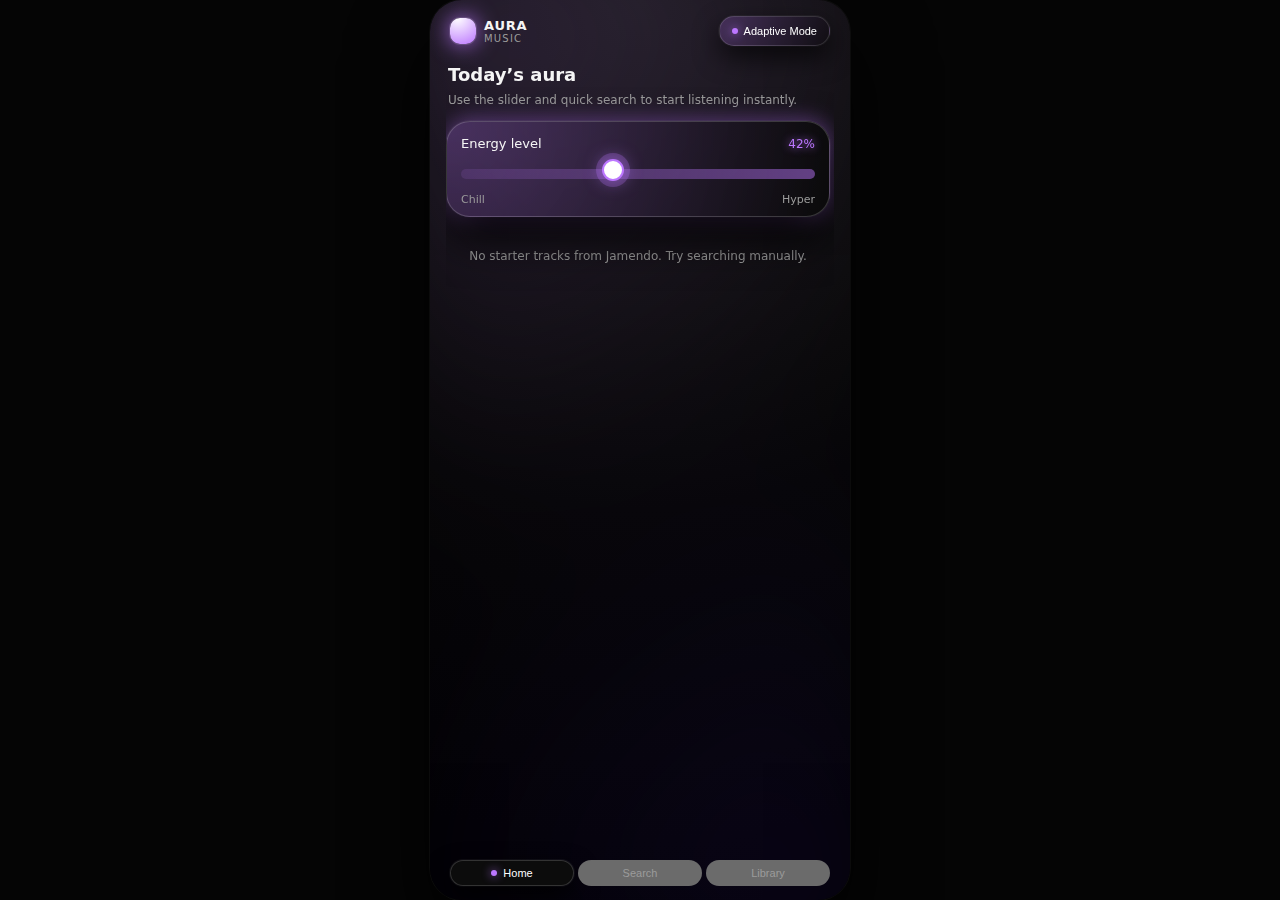
<file: HTMLPage1.html>
﻿<!DOCTYPE html>
<html lang="en">
<head>
    <meta charset="UTF-8" />
    <title>AURA Music</title>

    <meta name="viewport" content="width=device-width, initial-scale=1, viewport-fit=cover, maximum-scale=1, user-scalable=no">
    <meta name="mobile-web-app-capable" content="yes">
    <meta name="theme-color" content="#050505">
    <meta name="apple-mobile-web-app-capable" content="yes">
    <meta name="apple-mobile-web-app-status-bar-style" content="black-translucent">

    <script src="https://telegram.org/js/telegram-web-app.js"></script>

    <style>
        :root {
            color-scheme: dark;
            --bg: #050505;
            --accent: #bc77ff;
            --border-soft: rgba(255, 255, 255, 0.1);
            --text-main: #f5f5f5;
            --text-muted: #9b9b9b;
            --radius-lg: 24px;
            --radius-md: 18px;
            --radius-sm: 999px;
            --blur-strong: 20px;
            --transition-fast: 150ms ease-out;
            --transition-med: 220ms ease-out;
        }

        * {
            box-sizing: border-box;
            -webkit-tap-highlight-color: transparent;
        }

        html, body {
            margin: 0;
            padding: 0;
            width: 100%;
            height: 100%;
            background: var(--bg);
            color: var(--text-main);
            font-family: -apple-system, BlinkMacSystemFont, system-ui, "SF Pro Text", sans-serif;
            overscroll-behavior: none;
            -webkit-touch-callout: none;
            -webkit-user-select: none;
            -moz-user-select: none;
            -ms-user-select: none;
            user-select: none;
        }

        body {
            display: flex;
            align-items: center;
            justify-content: center;
            padding: 16px;
        }

        .app-shell {
            position: relative;
            width: 100%;
            max-width: 420px;
            height: 100%;
            max-height: 900px;
            border-radius: 32px;
            background: radial-gradient(circle at top, #171717 0, #050505 55%, #000 100%);
            overflow: hidden;
            box-shadow: 0 0 0 1px rgba(255, 255, 255, 0.04), 0 40px 80px rgba(0, 0, 0, 0.9);
        }

        @supports (height: 100dvh) {
            .app-shell {
                height: 100dvh;
            }
        }

        @media (max-width: 600px) {
            body {
                padding: 0;
            }

            .app-shell {
                max-width: 100%;
                max-height: 100%;
                border-radius: 0;
                box-shadow: none;
            }
        }

        .app-bg-blur {
            position: absolute;
            inset: 0;
            pointer-events: none;
            opacity: 0.45;
            background: radial-gradient(circle at 0% 0%, rgba(188, 119, 255, 0.4), transparent 55%), radial-gradient(circle at 100% 100%, rgba(102, 51, 255, 0.25), transparent 55%);
            filter: blur(60px);
            transform: scale(1.2);
        }

        .loader-overlay {
            position: absolute;
            inset: 0;
            display: flex;
            align-items: center;
            justify-content: center;
            pointer-events: none;
            opacity: 0;
            transition: opacity 180ms ease-out;
            z-index: 5;
        }

            .loader-overlay.visible {
                opacity: 1;
                pointer-events: auto;
                background: radial-gradient(circle at 50% 0%, rgba(5,5,5,0.9), rgba(5,5,5,0.96));
                backdrop-filter: blur(18px);
                -webkit-backdrop-filter: blur(18px);
            }

        .loader-pulse {
            width: 46px;
            height: 46px;
            border-radius: 22px;
            border: 1px solid rgba(255,255,255,0.16);
            background: radial-gradient(circle at 30% 0%, rgba(255,255,255,0.9), rgba(188,119,255,0.7));
            box-shadow: 0 0 0 0 rgba(188,119,255,0.4), 0 18px 40px rgba(0,0,0,1);
            animation: loaderPulse 1.2s infinite ease-out;
        }

        @keyframes loaderPulse {
            0% {
                box-shadow: 0 0 0 0 rgba(188,119,255,0.4), 0 18px 40px rgba(0,0,0,1);
            }

            70% {
                box-shadow: 0 0 0 18px rgba(188,119,255,0), 0 18px 40px rgba(0,0,0,1);
            }

            100% {
                box-shadow: 0 0 0 0 rgba(188,119,255,0), 0 18px 40px rgba(0,0,0,1);
            }
        }

        .app-inner {
            position: relative;
            display: flex;
            flex-direction: column;
            height: 100%;
            padding-top: calc(env(safe-area-inset-top, 0px) + 10px);
            padding-bottom: calc(env(safe-area-inset-bottom, 0px) + 10px);
            padding-left: 12px;
            padding-right: 12px;
            z-index: 1;
        }

        .top-bar {
            display: flex;
            align-items: center;
            justify-content: space-between;
            padding: 6px 8px 10px;
        }

        .logo {
            display: flex;
            align-items: center;
            gap: 8px;
        }

        .logo-icon {
            width: 26px;
            height: 26px;
            border-radius: 10px;
            background: radial-gradient(circle at 30% 0%, #ffffff, #bc77ff);
            box-shadow: 0 0 22px rgba(188, 119, 255, 0.9), 0 0 0 1px rgba(255, 255, 255, 0.15);
        }

        .logo-title {
            font-weight: 600;
            letter-spacing: 0.06em;
            font-size: 13px;
            text-transform: uppercase;
        }

        .logo-sub {
            font-size: 10px;
            color: var(--text-muted);
            text-transform: uppercase;
            letter-spacing: 0.12em;
        }

        .logo-text {
            display: flex;
            flex-direction: column;
        }

        .top-cta {
            font-size: 11px;
            padding: 8px 12px;
            border-radius: 999px;
            border: 1px solid rgba(255, 255, 255, 0.14);
            background: linear-gradient(120deg, rgba(188, 119, 255, 0.24), rgba(0, 0, 0, 0.3));
            backdrop-filter: blur(18px);
            -webkit-backdrop-filter: blur(18px);
            display: inline-flex;
            align-items: center;
            gap: 6px;
            cursor: pointer;
            transition: transform var(--transition-fast), box-shadow var(--transition-fast), background var(--transition-fast);
            box-shadow: 0 11px 26px rgba(0, 0, 0, 0.7), 0 0 0 1px rgba(255, 255, 255, 0.05);
        }

            .top-cta:active {
                transform: scale(0.95);
                box-shadow: 0 6px 14px rgba(0, 0, 0, 0.9), 0 0 0 1px rgba(255, 255, 255, 0.08);
                background: linear-gradient(120deg, rgba(188, 119, 255, 0.3), rgba(0, 0, 0, 0.6));
            }

        .top-cta-dot {
            width: 6px;
            height: 6px;
            border-radius: 999px;
            background: var(--accent);
            box-shadow: 0 0 10px rgba(188, 119, 255, 0.9);
        }

        .content {
            flex: 1;
            display: flex;
            flex-direction: column;
            padding: 0 4px;
            overflow: hidden;
        }

        .views {
            position: relative;
            flex: 1;
            overflow: hidden;
            margin-top: 4px;
        }

        .view {
            position: absolute;
            inset: 0;
            opacity: 0;
            pointer-events: none;
            transform: translateX(24px);
            transition: opacity var(--transition-med), transform var(--transition-med);
            overflow-y: auto;
            padding-bottom: 80px;
            padding-right: 4px;
        }

            .view.active {
                opacity: 1;
                pointer-events: auto;
                transform: translateX(0);
            }

        .section-title {
            font-size: 18px;
            font-weight: 600;
            margin: 4px 2px 8px;
        }

        .section-subtitle {
            font-size: 12px;
            color: var(--text-muted);
            margin: 0 2px 14px;
        }

        .vibe-card {
            border-radius: var(--radius-lg);
            padding: 14px 14px 10px;
            background: radial-gradient(circle at 0% 0%, rgba(188, 119, 255, 0.18), rgba(10, 10, 10, 0.9));
            border: 1px solid var(--border-soft);
            backdrop-filter: blur(var(--blur-strong));
            -webkit-backdrop-filter: blur(var(--blur-strong));
            box-shadow: 0 20px 45px rgba(0, 0, 0, 0.8), 0 0 0 1px rgba(255, 255, 255, 0.03);
            margin-bottom: 16px;
            transition: box-shadow 180ms ease-out, border-color 180ms ease-out, background 180ms ease-out;
        }

        .vibe-header {
            display: flex;
            justify-content: space-between;
            align-items: center;
            margin-bottom: 10px;
        }

        .vibe-label {
            font-size: 13px;
            font-weight: 500;
        }

        .vibe-value {
            font-size: 12px;
            color: var(--accent);
            text-shadow: 0 0 8px rgba(188, 119, 255, 0.9);
        }

        .vibe-slider-wrapper {
            position: relative;
            margin-top: 2px;
        }

        .vibe-gradient-track {
            position: absolute;
            inset: 50% 0 auto 0;
            transform: translateY(-50%);
            height: 10px;
            border-radius: 999px;
            background: linear-gradient(90deg, rgba(188, 119, 255, 0.2), rgba(188, 119, 255, 0.8));
            pointer-events: none;
            opacity: 0.7;
        }

        .vibe-slider {
            position: relative;
            width: 100%;
            -webkit-appearance: none;
            appearance: none;
            background: transparent;
            height: 20px;
        }

            .vibe-slider::-webkit-slider-thumb {
                -webkit-appearance: none;
                width: 22px;
                height: 22px;
                border-radius: 50%;
                background: #fff;
                border: 2px solid var(--accent);
                box-shadow: 0 0 18px rgba(188, 119, 255, 0.7), 0 0 0 6px rgba(188, 119, 255, 0.25);
                cursor: pointer;
                margin-top: -6px;
                transition: transform var(--transition-fast), box-shadow var(--transition-fast);
            }

            .vibe-slider:active::-webkit-slider-thumb {
                transform: scale(0.95);
                box-shadow: 0 0 26px rgba(188, 119, 255, 1), 0 0 0 8px rgba(188, 119, 255, 0.28);
            }

        .vibe-footer {
            margin-top: 6px;
            font-size: 11px;
            color: var(--text-muted);
            display: flex;
            justify-content: space-between;
        }

        .tracks-grid {
            display: flex;
            flex-direction: column;
            gap: 10px;
            margin-bottom: 16px;
        }

        .track-card {
            display: flex;
            align-items: center;
            gap: 10px;
            padding: 10px 10px;
            border-radius: var(--radius-md);
            background: rgba(9, 9, 9, 0.9);
            border: 1px solid var(--border-soft);
            backdrop-filter: blur(var(--blur-strong));
            -webkit-backdrop-filter: blur(var(--blur-strong));
            box-shadow: 0 14px 30px rgba(0, 0, 0, 0.85), 0 0 0 1px rgba(255, 255, 255, 0.03);
            cursor: pointer;
            transition: transform var(--transition-fast), box-shadow var(--transition-fast), border-color var(--transition-fast), background var(--transition-fast);
        }

            .track-card:active {
                transform: scale(0.95);
                box-shadow: 0 8px 15px rgba(0, 0, 0, 0.9), 0 0 0 1px rgba(255, 255, 255, 0.08);
                background: rgba(14, 14, 14, 0.9);
            }

        .track-cover {
            width: 44px;
            height: 44px;
            border-radius: 16px;
            background-size: cover;
            background-position: center;
            flex-shrink: 0;
            box-shadow: 0 14px 25px rgba(0, 0, 0, 0.9), 0 0 0 1px rgba(255, 255, 255, 0.08);
        }

        .track-info {
            flex: 1;
            display: flex;
            flex-direction: column;
            min-width: 0;
        }

        .track-title {
            font-size: 14px;
            font-weight: 500;
            white-space: nowrap;
            overflow: hidden;
            text-overflow: ellipsis;
        }

        .track-artist {
            font-size: 12px;
            color: var(--text-muted);
            white-space: nowrap;
            overflow: hidden;
            text-overflow: ellipsis;
        }

        .track-meta {
            font-size: 10px;
            color: var(--text-muted);
            margin-top: 2px;
        }

        .track-pill {
            font-size: 10px;
            padding: 4px 8px;
            border-radius: 999px;
            border: 1px solid rgba(255, 255, 255, 0.1);
            background: rgba(255, 255, 255, 0.02);
            color: var(--accent);
            text-transform: uppercase;
            letter-spacing: 0.08em;
        }

        .track-actions {
            display: flex;
            flex-direction: column;
            gap: 6px;
            align-items: flex-end;
            justify-content: center;
            margin-left: 4px;
        }

        .icon-button {
            width: 26px;
            height: 26px;
            border-radius: 999px;
            border: 1px solid rgba(255, 255, 255, 0.18);
            background: rgba(15, 15, 15, 0.96);
            display: inline-flex;
            align-items: center;
            justify-content: center;
            cursor: pointer;
            padding: 0;
            box-shadow: 0 8px 18px rgba(0,0,0,0.9), 0 0 0 1px rgba(255,255,255,0.05);
            transition: transform var(--transition-fast), box-shadow var(--transition-fast), border-color var(--transition-fast), background var(--transition-fast);
        }

            .icon-button:active {
                transform: scale(0.9);
                box-shadow: 0 4px 10px rgba(0,0,0,1), 0 0 0 1px rgba(255,255,255,0.09);
                background: rgba(25, 25, 25, 0.96);
            }

        .icon-heart {
            width: 14px;
            height: 14px;
            position: relative;
            transform: translateY(1px);
        }

            .icon-heart::before,
            .icon-heart::after {
                content: "";
                position: absolute;
                width: 8px;
                height: 12px;
                background: rgba(255,255,255,0.8);
                border-radius: 8px 8px 0 0;
                transform-origin: bottom center;
            }

            .icon-heart::before {
                left: 3px;
                transform: rotate(-45deg);
            }

            .icon-heart::after {
                right: 3px;
                transform: rotate(45deg);
            }

            .icon-heart.liked::before,
            .icon-heart.liked::after {
                background: var(--accent);
                box-shadow: 0 0 14px rgba(188,119,255,0.8);
            }

        .icon-download {
            width: 0;
            height: 0;
            border-left: 6px solid transparent;
            border-right: 6px solid transparent;
            border-top: 8px solid rgba(255,255,255,0.9);
            position: relative;
        }

            .icon-download::before {
                content: "";
                position: absolute;
                width: 10px;
                height: 2px;
                background: rgba(255,255,255,0.9);
                top: -3px;
                left: -5px;
            }

        .icon-share {
            width: 14px;
            height: 14px;
            border-radius: 999px;
            border: 2px solid rgba(255,255,255,0.9);
            position: relative;
        }

            .icon-share::before,
            .icon-share::after {
                content: "";
                position: absolute;
                width: 2px;
                height: 6px;
                border-radius: 999px;
                background: rgba(255,255,255,0.9);
            }

            .icon-share::before {
                left: 5px;
                top: -3px;
                transform: rotate(45deg);
            }

            .icon-share::after {
                left: 5px;
                top: 4px;
                transform: rotate(-45deg);
            }

        .search-header {
            display: flex;
            flex-direction: column;
            gap: 10px;
            margin-bottom: 14px;
        }

        .search-input-wrapper {
            position: relative;
        }

        .search-icon {
            position: absolute;
            left: 12px;
            top: 50%;
            transform: translateY(-50%);
            width: 14px;
            height: 14px;
            border-radius: 999px;
            border: 2px solid rgba(255, 255, 255, 0.5);
        }

            .search-icon::after {
                content: "";
                position: absolute;
                width: 8px;
                height: 2px;
                border-radius: 999px;
                background: rgba(255, 255, 255, 0.7);
                right: -4px;
                bottom: 1px;
                transform: rotate(45deg);
            }

        .search-input {
            width: 100%;
            border-radius: 999px;
            border: 1px solid var(--border-soft);
            background: rgba(10, 10, 10, 0.96);
            backdrop-filter: blur(18px);
            -webkit-backdrop-filter: blur(18px);
            padding: 9px 12px 9px 32px;
            font-size: 13px;
            color: var(--text-main);
            outline: none;
            box-shadow: 0 10px 24px rgba(0, 0, 0, 0.9), 0 0 0 1px rgba(255, 255, 255, 0.02);
            transition: border-color var(--transition-fast), box-shadow var(--transition-fast), background var(--transition-fast);
        }

            .search-input::placeholder {
                color: var(--text-muted);
            }

            .search-input:focus {
                border-color: rgba(188, 119, 255, 0.6);
                box-shadow: 0 14px 35px rgba(0, 0, 0, 1), 0 0 0 1px rgba(188, 119, 255, 0.4);
                background: rgba(10, 10, 10, 0.98);
            }

        .search-categories {
            display: flex;
            flex-wrap: wrap;
            gap: 8px;
            margin-bottom: 10px;
        }

        .chip {
            font-size: 11px;
            padding: 6px 12px;
            border-radius: 999px;
            border: 1px solid var(--border-soft);
            background: rgba(12, 12, 12, 0.95);
            backdrop-filter: blur(18px);
            -webkit-backdrop-filter: blur(18px);
            cursor: pointer;
            transition: transform var(--transition-fast), box-shadow var(--transition-fast), border-color var(--transition-fast), background var(--transition-fast);
        }

            .chip:active {
                transform: scale(0.95);
                border-color: rgba(188, 119, 255, 0.6);
                background: rgba(188, 119, 255, 0.18);
                box-shadow: 0 10px 24px rgba(0, 0, 0, 1), 0 0 0 1px rgba(188, 119, 255, 0.5);
            }

        .search-empty {
            font-size: 12px;
            color: var(--text-muted);
            margin-top: 16px;
            text-align: center;
        }

        .library-group {
            margin-bottom: 18px;
        }

        .library-group-title {
            font-size: 13px;
            font-weight: 500;
            margin-bottom: 8px;
            color: var(--text-muted);
            text-transform: uppercase;
            letter-spacing: 0.1em;
        }

        .library-row {
            display: flex;
            align-items: center;
            gap: 10px;
            padding: 10px 10px;
            border-radius: var(--radius-md);
            background: rgba(12, 12, 12, 0.96);
            border: 1px solid var(--border-soft);
            backdrop-filter: blur(18px);
            -webkit-backdrop-filter: blur(18px);
            box-shadow: 0 14px 30px rgba(0, 0, 0, 0.85), 0 0 0 1px rgba(255, 255, 255, 0.03);
            cursor: pointer;
            transition: transform var(--transition-fast), box-shadow var(--transition-fast), border-color var(--transition-fast), background var(--transition-fast);
        }

            .library-row:active {
                transform: scale(0.96);
                background: rgba(18, 18, 18, 0.96);
                box-shadow: 0 8px 16px rgba(0, 0, 0, 0.9), 0 0 0 1px rgba(255, 255, 255, 0.08);
            }

        .library-thumb {
            width: 38px;
            height: 38px;
            border-radius: 14px;
            background: linear-gradient(135deg, rgba(188, 119, 255, 0.8), rgba(20, 20, 20, 0.9));
            box-shadow: 0 12px 24px rgba(0, 0, 0, 0.9), 0 0 0 1px rgba(255, 255, 255, 0.07);
        }

        .library-text-main {
            font-size: 13px;
            font-weight: 500;
        }

        .library-text-sub {
            font-size: 11px;
            color: var(--text-muted);
        }

        .mini-player {
            position: relative;
            margin: 0 4px;
            padding: 10px 12px;
            border-radius: 18px;
            background: rgba(10, 10, 10, 0.96);
            border: 1px solid var(--border-soft);
            backdrop-filter: blur(18px);
            -webkit-backdrop-filter: blur(18px);
            box-shadow: 0 16px 40px rgba(0, 0, 0, 0.95), 0 0 0 1px rgba(255, 255, 255, 0.03);
            display: flex;
            align-items: center;
            gap: 10px;
            transform: translateY(100%);
            opacity: 0;
            pointer-events: none;
            transition: transform 260ms ease-out, opacity 260ms ease-out;
        }

            .mini-player.active {
                transform: translateY(0);
                opacity: 1;
                pointer-events: auto;
            }

        .mini-cover {
            width: 40px;
            height: 40px;
            border-radius: 16px;
            background-size: cover;
            background-position: center;
            flex-shrink: 0;
            box-shadow: 0 14px 28px rgba(0, 0, 0, 0.9), 0 0 0 1px rgba(255, 255, 255, 0.08);
        }

        .mini-info {
            flex: 1;
            display: flex;
            flex-direction: column;
            min-width: 0;
        }

        .mini-title {
            font-size: 13px;
            white-space: nowrap;
            overflow: hidden;
            text-overflow: ellipsis;
        }

        .mini-artist {
            font-size: 11px;
            color: var(--text-muted);
            white-space: nowrap;
            overflow: hidden;
            text-overflow: ellipsis;
        }

        .mini-progress-wrapper {
            margin-top: 6px;
            display: flex;
            align-items: center;
            gap: 6px;
        }

        .mini-time {
            font-size: 9px;
            color: var(--text-muted);
            width: 30px;
            text-align: center;
        }

        .mini-progress {
            position: relative;
            flex: 1;
            height: 4px;
            border-radius: 999px;
            background: rgba(255, 255, 255, 0.06);
            overflow: hidden;
        }

        .mini-progress-inner {
            position: absolute;
            left: 0;
            top: 0;
            bottom: 0;
            width: 0%;
            border-radius: inherit;
            background: linear-gradient(90deg, rgba(188, 119, 255, 0.2), rgba(188, 119, 255, 1));
            box-shadow: 0 0 16px rgba(188, 119, 255, 0.9);
            transition: width 80ms linear;
        }

        .mini-play {
            width: 34px;
            height: 34px;
            border-radius: 999px;
            border: 1px solid rgba(255, 255, 255, 0.2);
            background: radial-gradient(circle at 30% 0%, rgba(255, 255, 255, 0.75), rgba(188, 119, 255, 0.9));
            display: flex;
            align-items: center;
            justify-content: center;
            cursor: pointer;
            box-shadow: 0 14px 30px rgba(0, 0, 0, 0.95), 0 0 0 1px rgba(255, 255, 255, 0.1);
            transition: transform var(--transition-fast), box-shadow var(--transition-fast);
        }

            .mini-play:active {
                transform: scale(0.93);
            }

        .mini-play-icon {
            width: 0;
            height: 0;
            border-style: solid;
            border-width: 7px 0 7px 11px;
            border-color: transparent transparent transparent #050505;
            transform: translateX(1px);
        }

            .mini-play-icon.pause {
                width: 10px;
                height: 10px;
                border: none;
                box-sizing: content-box;
                display: flex;
                gap: 3px;
            }

                .mini-play-icon.pause::before,
                .mini-play-icon.pause::after {
                    content: "";
                    width: 3px;
                    height: 10px;
                    border-radius: 2px;
                    background: #050505;
                }

        .tab-bar {
            display: flex;
            align-items: center;
            justify-content: space-between;
            gap: 4px;
            padding: 8px 8px 4px;
            margin-top: 8px;
        }

        .tab-item {
            flex: 1;
            border-radius: var(--radius-sm);
            padding: 6px 10px;
            display: flex;
            align-items: center;
            justify-content: center;
            gap: 6px;
            font-size: 11px;
            color: var(--text-muted);
            border: 1px solid transparent;
            cursor: pointer;
            transition: background var(--transition-fast), color var(--transition-fast), transform var(--transition-fast), border-color var(--transition-fast), box-shadow var(--transition-fast);
        }

            .tab-item:active {
                transform: scale(0.96);
            }

            .tab-item.active {
                color: #ffffff;
                border-color: rgba(255, 255, 255, 0.16);
                background: rgba(12, 12, 12, 0.96);
                box-shadow: 0 10px 24px rgba(0, 0, 0, 0.9), 0 0 0 1px rgba(255, 255, 255, 0.06);
            }

        .tab-dot {
            width: 6px;
            height: 6px;
            border-radius: 999px;
            background: var(--accent);
            box-shadow: 0 0 10px rgba(188, 119, 255, 0.9);
        }

        ::-webkit-scrollbar {
            width: 4px;
        }

        ::-webkit-scrollbar-thumb {
            background: rgba(255, 255, 255, 0.1);
            border-radius: 999px;
        }

        ::-webkit-scrollbar-track {
            background: transparent;
        }
    </style>
</head>
<body>
    <div class="app-shell">
        <div class="app-bg-blur"></div>
        <div class="loader-overlay" id="loader">
            <div class="loader-pulse"></div>
        </div>

        <div class="app-inner">
            <div class="top-bar">
                <div class="logo">
                    <div class="logo-icon"></div>
                    <div class="logo-text">
                        <div class="logo-title">AURA</div>
                        <div class="logo-sub">Music</div>
                    </div>
                </div>
                <button class="top-cta" type="button" id="openSettings">
                    <span class="top-cta-dot"></span>
                    <span>Adaptive Mode</span>
                </button>
            </div>

            <div class="content">
                <div class="views">
                    <div class="view active" id="view-home">
                        <h2 class="section-title">Today’s aura</h2>
                        <p class="section-subtitle">Use the slider and quick search to start listening instantly.</p>

                        <div class="vibe-card" id="vibeCard">
                            <div class="vibe-header">
                                <div class="vibe-label">Energy level</div>
                                <div class="vibe-value" id="vibeValue">42%</div>
                            </div>
                            <div class="vibe-slider-wrapper">
                                <div class="vibe-gradient-track" id="vibeGradient"></div>
                                <input id="vibeSlider" class="vibe-slider" type="range" min="0" max="100" value="42">
                            </div>
                            <div class="vibe-footer">
                                <span>Chill</span>
                                <span>Hyper</span>
                            </div>
                        </div>

                        <div class="tracks-grid" id="homeTracks"></div>
                    </div>

                    <div class="view" id="view-search">
                        <h2 class="section-title">Search</h2>
                        <p class="section-subtitle">Jamendo catalogue in real time. Type a name or mood.</p>

                        <div class="search-header">
                            <div class="search-input-wrapper">
                                <div class="search-icon"></div>
                                <input id="searchInput" class="search-input" type="text" placeholder="Search by track or artist">
                            </div>
                            <div class="search-categories" id="searchCategories">
                                <button class="chip" data-query="ambient" type="button">Ambient</button>
                                <button class="chip" data-query="chill" type="button">Chill</button>
                                <button class="chip" data-query="rock" type="button">Rock</button>
                                <button class="chip" data-query="lofi" type="button">Lo-fi</button>
                            </div>
                        </div>

                        <div id="searchResults"></div>
                        <div class="search-empty" id="searchEmpty">Start typing to search Jamendo.</div>
                    </div>

                    <div class="view" id="view-library">
                        <h2 class="section-title">Library</h2>
                        <p class="section-subtitle">Your liked tracks, kept across sessions.</p>

                        <div class="library-group">
                            <div class="library-group-title">Collections</div>
                            <div class="library-row">
                                <div class="library-thumb"></div>
                                <div class="track-info">
                                    <div class="library-text-main">Night Codes</div>
                                    <div class="library-text-sub">Curated for late sessions & shipping builds</div>
                                </div>
                                <div class="track-pill">Mix</div>
                            </div>
                        </div>

                        <div class="library-group">
                            <div class="library-group-title">Liked tracks</div>
                            <div id="libraryLiked"></div>
                        </div>
                    </div>
                </div>
            </div>

            <div class="mini-player" id="miniPlayer">
                <div class="mini-cover" id="miniCover"></div>
                <div class="mini-info">
                    <div class="mini-title" id="miniTitle">—</div>
                    <div class="mini-artist" id="miniArtist">—</div>
                    <div class="mini-progress-wrapper">
                        <div class="mini-time" id="miniTimeCurrent">0:00</div>
                        <div class="mini-progress">
                            <div class="mini-progress-inner" id="miniProgress"></div>
                        </div>
                        <div class="mini-time" id="miniTimeDuration">0:00</div>
                    </div>
                </div>
                <button class="mini-play" type="button" id="miniPlayBtn">
                    <div class="mini-play-icon" id="miniPlayIcon"></div>
                </button>
            </div>

            <div class="tab-bar">
                <button class="tab-item active" type="button" data-view="home">
                    <span class="tab-dot"></span>
                    <span>Home</span>
                </button>
                <button class="tab-item" type="button" data-view="search">
                    <span>Search</span>
                </button>
                <button class="tab-item" type="button" data-view="library">
                    <span>Library</span>
                </button>
            </div>
        </div>
    </div>

    <script>
        const tg = window.Telegram && window.Telegram.WebApp ? window.Telegram.WebApp : null;
        if (tg) {
            tg.expand();
            tg.setBackgroundColor('#050505');
            tg.setHeaderColor('#050505');
        }

        const JAMENDO_CLIENT_ID = '56d30cce';
        const JAMENDO_BASE = 'https://api.jamendo.com/v3.0';

        let currentTrack = null;
        let isPlaying = false;
        let progressInterval = null;
        let likedTracks = [];
        let searchAbortController = null;
        let vibeValueState = 42;

        const views = {
            home: document.getElementById('view-home'),
            search: document.getElementById('view-search'),
            library: document.getElementById('view-library')
        };
        const tabButtons = document.querySelectorAll('.tab-item');
        const loader = document.getElementById('loader');

        const vibeSlider = document.getElementById('vibeSlider');
        const vibeValue = document.getElementById('vibeValue');
        const vibeCard = document.getElementById('vibeCard');
        const vibeGradient = document.getElementById('vibeGradient');

        const homeTracksContainer = document.getElementById('homeTracks');
        const libraryLikedContainer = document.getElementById('libraryLiked');

        const searchInput = document.getElementById('searchInput');
        const searchCategories = document.getElementById('searchCategories');
        const searchResults = document.getElementById('searchResults');
        const searchEmpty = document.getElementById('searchEmpty');

        const miniPlayer = document.getElementById('miniPlayer');
        const miniCover = document.getElementById('miniCover');
        const miniTitle = document.getElementById('miniTitle');
        const miniArtist = document.getElementById('miniArtist');
        const miniProgress = document.getElementById('miniProgress');
        const miniTimeCurrent = document.getElementById('miniTimeCurrent');
        const miniTimeDuration = document.getElementById('miniTimeDuration');
        const miniPlayBtn = document.getElementById('miniPlayBtn');
        const miniPlayIcon = document.getElementById('miniPlayIcon');

        const openSettings = document.getElementById('openSettings');

        const audio = new Audio();
        audio.preload = 'metadata';
        audio.crossOrigin = 'anonymous';

        function showLoader() { loader.classList.add('visible'); }
        function hideLoader() { loader.classList.remove('visible'); }

        function formatTime(sec) {
            sec = Math.floor(sec || 0);
            const m = Math.floor(sec / 60);
            const s = sec % 60;
            return m + ':' + (s < 10 ? '0' + s : s);
        }

        function updateMiniPlayerUI() {
            if (!currentTrack) return;
            miniTitle.textContent = currentTrack.name || '—';
            miniArtist.textContent = currentTrack.artist_name || '—';
            miniCover.style.backgroundImage = `url("${currentTrack.image || ''}")`;
            const durationSeconds = currentTrack.duration || audio.duration || 0;
            miniTimeDuration.textContent = formatTime(durationSeconds);
            miniTimeCurrent.textContent = formatTime(audio.currentTime || 0);
        }

        function setPlayState(playing) {
            isPlaying = playing;
            miniPlayIcon.classList.toggle('pause', playing);
        }

        function startProgressLoop() {
            if (progressInterval) clearInterval(progressInterval);
            progressInterval = setInterval(() => {
                if (!audio.duration) return;
                const ratio = audio.currentTime / audio.duration;
                miniProgress.style.width = (ratio * 100) + '%';
                miniTimeCurrent.textContent = formatTime(audio.currentTime);
            }, 200);
        }

        function stopProgressLoop() {
            if (progressInterval) {
                clearInterval(progressInterval);
                progressInterval = null;
            }
        }

        function updateMediaSession() {
            if (!('mediaSession' in navigator) || !currentTrack) return;
            const artworkSrc = currentTrack.image || '';
            navigator.mediaSession.metadata = new MediaMetadata({
                title: currentTrack.name || '',
                artist: currentTrack.artist_name || '',
                album: currentTrack.album_name || 'Jamendo',
                artwork: artworkSrc ? [
                    { src: artworkSrc, sizes: '96x96', type: 'image/jpeg' },
                    { src: artworkSrc, sizes: '192x192', type: 'image/jpeg' }
                ] : []
            });
            navigator.mediaSession.setActionHandler('play', async () => {
                await audio.play().catch(() => { });
            });
            navigator.mediaSession.setActionHandler('pause', () => {
                audio.pause();
            });
            navigator.mediaSession.setActionHandler('stop', () => {
                audio.pause();
                audio.currentTime = 0;
            });
        }

        function getTrackAudioUrl(t) {
            return t.audiodownload || t.audio;
        }

        function loadTrack(track, autoplay = true) {
            const url = getTrackAudioUrl(track);
            if (!url) return;
            currentTrack = track;
            audio.src = url;
            audio.currentTime = 0;
            miniPlayer.classList.add('active');
            miniProgress.style.width = '0%';
            updateMiniPlayerUI();
            setPlayState(false);
            updateMediaSession();
            if (autoplay) {
                audio.play().then(() => {
                    setPlayState(true);
                    startProgressLoop();
                }).catch(() => { });
            }
        }

        audio.addEventListener('play', () => {
            setPlayState(true);
            startProgressLoop();
        });
        audio.addEventListener('pause', () => {
            setPlayState(false);
            stopProgressLoop();
        });
        audio.addEventListener('ended', () => {
            setPlayState(false);
            stopProgressLoop();
            miniProgress.style.width = '0%';
            miniTimeCurrent.textContent = '0:00';
        });

        function setView(viewKey) {
            Object.keys(views).forEach(key => {
                views[key].classList.toggle('active', key === viewKey);
            });
            tabButtons.forEach(btn => {
                const key = btn.getAttribute('data-view');
                btn.classList.toggle('active', key === viewKey);
            });
        }

        tabButtons.forEach(btn => {
            btn.addEventListener('click', () => {
                const key = btn.getAttribute('data-view');
                setView(key);
            });
        });

        const LS_KEY = 'aura_liked_tracks_v1';

        function loadLikes() {
            try {
                const raw = localStorage.getItem(LS_KEY);
                likedTracks = raw ? JSON.parse(raw) : [];
            } catch {
                likedTracks = [];
            }
        }

        function saveLikes() {
            try {
                localStorage.setItem(LS_KEY, JSON.stringify(likedTracks));
            } catch { }
        }

        function isLiked(track) {
            return likedTracks.some(t => t.id === track.id);
        }

        function toggleLike(track) {
            if (isLiked(track)) {
                likedTracks = likedTracks.filter(t => t.id !== track.id);
            } else {
                likedTracks.push(track);
            }
            saveLikes();
            renderLiked();
        }

        function renderLiked() {
            libraryLikedContainer.innerHTML = '';
            if (!likedTracks.length) {
                const empty = document.createElement('div');
                empty.className = 'search-empty';
                empty.textContent = 'No liked tracks yet. Tap the heart to save what you love.';
                libraryLikedContainer.appendChild(empty);
                return;
            }
            likedTracks.forEach(t => {
                const card = createTrackCard(t, { compactActions: true });
                libraryLikedContainer.appendChild(card);
            });
        }

        async function downloadTrack(track) {
            try {
                const url = getTrackAudioUrl(track);
                if (!url) return;
                const a = document.createElement('a');
                a.href = url;
                const safeTitle = (track.name || 'aura-track').replace(/[^\w\-]+/g, '_');
                a.download = safeTitle + '.mp3';
                document.body.appendChild(a);
                a.click();
                document.body.removeChild(a);
            } catch { }
        }

        function shareTrack(track) {
            const url = track.shareurl || track.shorturl || getTrackAudioUrl(track);
            const text = (track.name || 'Track') + ' — ' + (track.artist_name || 'Artist');
            if (navigator.share && url) {
                navigator.share({
                    title: 'AURA · ' + (track.name || 'Track'),
                    text,
                    url
                }).catch(() => { });
            } else if (tg && url) {
                tg.showPopup({
                    title: 'Share link',
                    message: url,
                    buttons: [{ id: 'ok', type: 'close', text: 'Close' }]
                });
            } else if (url) {
                prompt('Share this link with friends:', url);
            }
        }

        function getVibeSpeedParam() {
            if (vibeValueState <= 30) return 'speed=slow';
            if (vibeValueState >= 70) return 'speed=fast';
            return 'speed=medium';
        }

        function updateVibe(value) {
            const v = Number(value);
            vibeValueState = v;
            vibeValue.textContent = v + '%';
            const glow = 10 + (v / 100) * 26;
            const borderAlpha = 0.1 + (v / 100) * 0.2;
            const bgAlpha = 0.18 + (v / 100) * 0.22;
            vibeCard.style.boxShadow =
                `0 20px 45px rgba(0,0,0,0.9),
           0 0 ${glow}px rgba(188,119,255,0.55),
           0 0 0 1px rgba(255,255,255,0.06)`;
            vibeCard.style.borderColor = `rgba(255,255,255,${borderAlpha.toFixed(2)})`;
            vibeCard.style.background =
                `radial-gradient(circle at 0% 0%, rgba(188,119,255,${bgAlpha.toFixed(2)}), rgba(10,10,10,0.95))`;
            vibeGradient.style.opacity = 0.4 + (v / 100) * 0.5;
        }

        vibeSlider.addEventListener('input', (e) => {
            updateVibe(e.target.value);
            if (searchInput.value.trim()) debouncedSearch();
        });

        function createTrackCard(track, options = {}) {
            const { compactActions = false } = options;
            const el = document.createElement('div');
            el.className = 'track-card';

            const cover = document.createElement('div');
            cover.className = 'track-cover';
            cover.style.backgroundImage = `url('${track.image || ''}')`;

            const info = document.createElement('div');
            info.className = 'track-info';

            const title = document.createElement('div');
            title.className = 'track-title';
            title.textContent = track.name || 'Unknown';

            const artist = document.createElement('div');
            artist.className = 'track-artist';
            artist.textContent = track.artist_name || 'Unknown artist';

            const meta = document.createElement('div');
            meta.className = 'track-meta';
            meta.textContent = `${track.album_name || 'Jamendo'} · ${formatTime(track.duration || 0)}`;

            info.appendChild(title);
            info.appendChild(artist);
            info.appendChild(meta);

            const pill = document.createElement('div');
            pill.className = 'track-pill';
            pill.textContent = 'Jamendo';

            const actions = document.createElement('div');
            actions.className = 'track-actions';

            const likeBtn = document.createElement('button');
            likeBtn.type = 'button';
            likeBtn.className = 'icon-button';
            const heartIcon = document.createElement('div');
            heartIcon.className = 'icon-heart';
            if (isLiked(track)) heartIcon.classList.add('liked');
            likeBtn.appendChild(heartIcon);
            likeBtn.addEventListener('click', (ev) => {
                ev.stopPropagation();
                toggleLike(track);
                heartIcon.classList.toggle('liked', isLiked(track));
            });

            const downloadBtn = document.createElement('button');
            downloadBtn.type = 'button';
            downloadBtn.className = 'icon-button';
            const downloadIcon = document.createElement('div');
            downloadIcon.className = 'icon-download';
            downloadBtn.appendChild(downloadIcon);
            downloadBtn.addEventListener('click', (ev) => {
                ev.stopPropagation();
                downloadTrack(track);
            });

            const shareBtn = document.createElement('button');
            shareBtn.type = 'button';
            shareBtn.className = 'icon-button';
            const shareIcon = document.createElement('div');
            shareIcon.className = 'icon-share';
            shareBtn.appendChild(shareIcon);
            shareBtn.addEventListener('click', (ev) => {
                ev.stopPropagation();
                shareTrack(track);
            });

            actions.appendChild(likeBtn);
            if (!compactActions) {
                actions.appendChild(downloadBtn);
                actions.appendChild(shareBtn);
            } else {
                actions.appendChild(shareBtn);
            }

            el.appendChild(cover);
            el.appendChild(info);
            el.appendChild(pill);
            el.appendChild(actions);

            el.addEventListener('click', () => {
                loadTrack(track, true);
            });

            return el;
        }

        function buildQueryWithVibe(rawQuery) {
            const q = rawQuery.trim();
            const speed = getVibeSpeedParam();
            if (!q) return speed;
            return q + ' ' + speed;
        }

        async function searchJamendo(rawQuery, { limit = 20 } = {}) {
            const query = buildQueryWithVibe(rawQuery);
            const url = new URL(JAMENDO_BASE + '/tracks/');
            url.searchParams.set('client_id', JAMENDO_CLIENT_ID);
            url.searchParams.set('format', 'json');
            url.searchParams.set('limit', String(limit));
            url.searchParams.set('search', query);
            url.searchParams.set('audioformat', 'mp31');

            if (searchAbortController) searchAbortController.abort();
            searchAbortController = new AbortController();

            showLoader();
            try {
                const res = await fetch(url.toString(), { signal: searchAbortController.signal });
                if (!res.ok) throw new Error('HTTP ' + res.status);
                const data = await res.json();
                return Array.isArray(data.results) ? data.results : [];
            } catch (e) {
                console.warn('Jamendo search error', e);
                return [];
            } finally {
                hideLoader();
            }
        }

        async function populateHome() {
            const res = await searchJamendo('chill', { limit: 8 });
            homeTracksContainer.innerHTML = '';
            if (!res.length) {
                const empty = document.createElement('div');
                empty.className = 'search-empty';
                empty.textContent = 'No starter tracks from Jamendo. Try searching manually.';
                homeTracksContainer.appendChild(empty);
                return;
            }
            res.forEach(t => homeTracksContainer.appendChild(createTrackCard(t)));
        }

        async function applySearch(query) {
            const trimmed = query.trim();
            if (!trimmed) {
                searchCategories.style.display = 'flex';
                searchResults.innerHTML = '';
                searchEmpty.textContent = 'Start typing to search Jamendo.';
                return;
            }
            searchCategories.style.display = 'none';
            searchEmpty.textContent = '';
            searchResults.innerHTML = '';
            const tracks = await searchJamendo(trimmed, { limit: 25 });
            searchResults.innerHTML = '';
            if (!tracks.length) {
                searchEmpty.textContent = 'Nothing yet. Try another word or vibe.';
                return;
            }
            tracks.forEach(t => searchResults.appendChild(createTrackCard(t)));
        }

        let searchTimeout = null;
        function debouncedSearch() {
            if (searchTimeout) clearTimeout(searchTimeout);
            searchTimeout = setTimeout(() => {
                applySearch(searchInput.value);
            }, 350);
        }

        searchInput.addEventListener('input', debouncedSearch);

        searchCategories.addEventListener('click', (e) => {
            const chip = e.target.closest('.chip');
            if (!chip) return;
            const q = chip.getAttribute('data-query');
            searchInput.value = q;
            debouncedSearch();
        });

        miniPlayBtn.addEventListener('click', () => {
            if (!currentTrack) return;
            if (isPlaying) audio.pause();
            else audio.play().catch(() => { });
        });

        openSettings.addEventListener('click', () => {
            if (tg) {
                tg.HapticFeedback ?.impactOccurred('medium');
                tg.showAlert('Adaptive mode will later react to theme, time and motion.');
            } else {
                alert('Adaptive mode will later react to theme, time and motion.');
            }
        });

        loadLikes();
        renderLiked();
        updateVibe(vibeSlider.value);
        populateHome();

        // анти pull-to-refresh
        let touchStartY = 0;
        window.addEventListener('touchstart', (e) => {
            touchStartY = e.touches[0].clientY;
        }, { passive: true });

        window.addEventListener('touchmove', (e) => {
            const touchY = e.touches[0].clientY;
            const deltaY = touchY - touchStartY;
            if (window.scrollY === 0 && deltaY > 0) {
                e.preventDefault();
            }
        }, { passive: false });
    </script>
</body>
</html>
</file>
